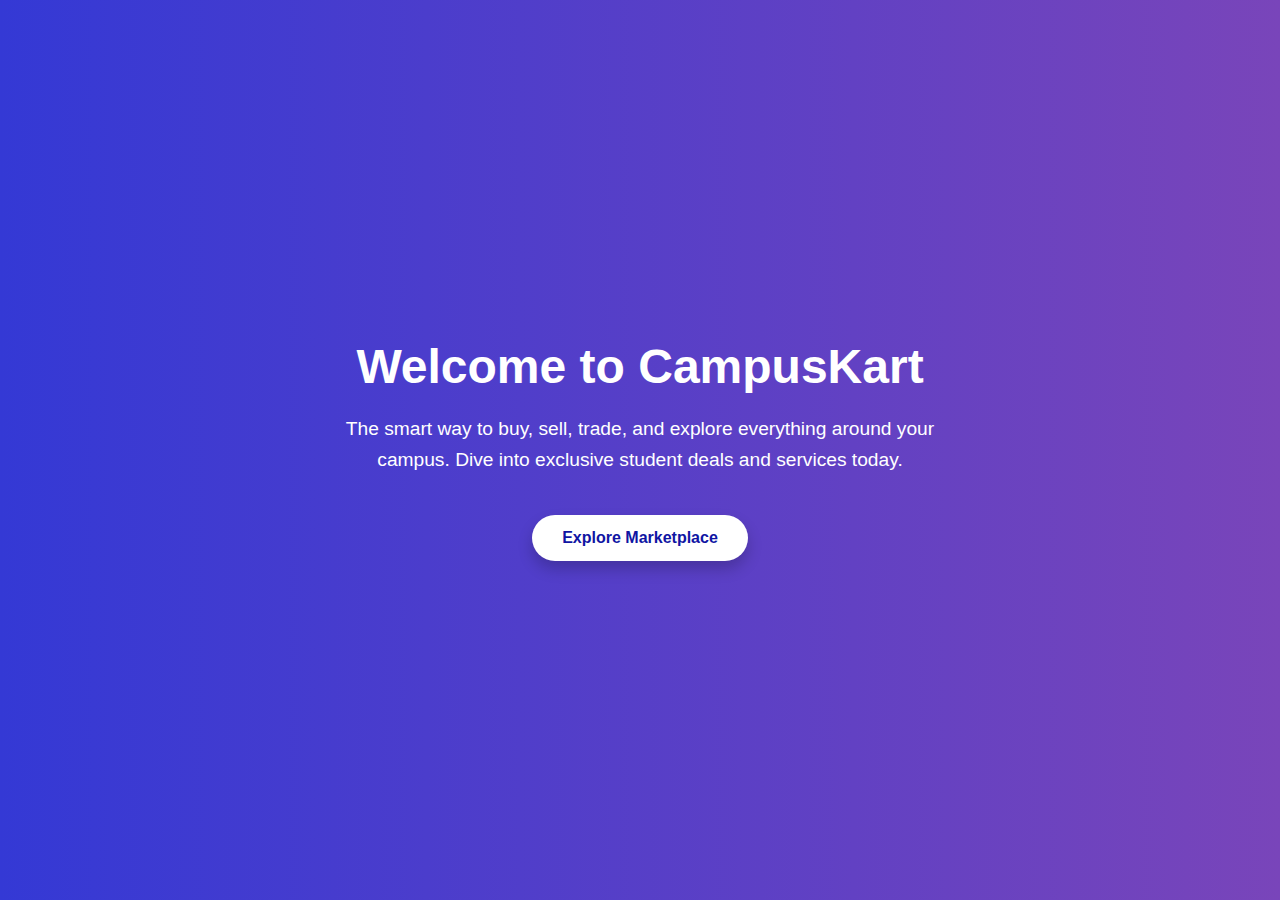
<file: index.html>
<!DOCTYPE html>
<html lang="en">
<head>
  <meta charset="UTF-8" />
  <meta name="viewport" content="width=device-width, initial-scale=1.0"/>
  <title>Welcome to CampusKart</title>
  <link rel="stylesheet" href="index.css" />
</head>
<body>
  <h1>Welcome to CampusKart</h1>
  <p>The smart way to buy, sell, trade, and explore everything around your campus. Dive into exclusive student deals and services today.</p>
  <a href="next.html" class="explore-btn">Explore Marketplace</a>
</body>
</html>
</file>
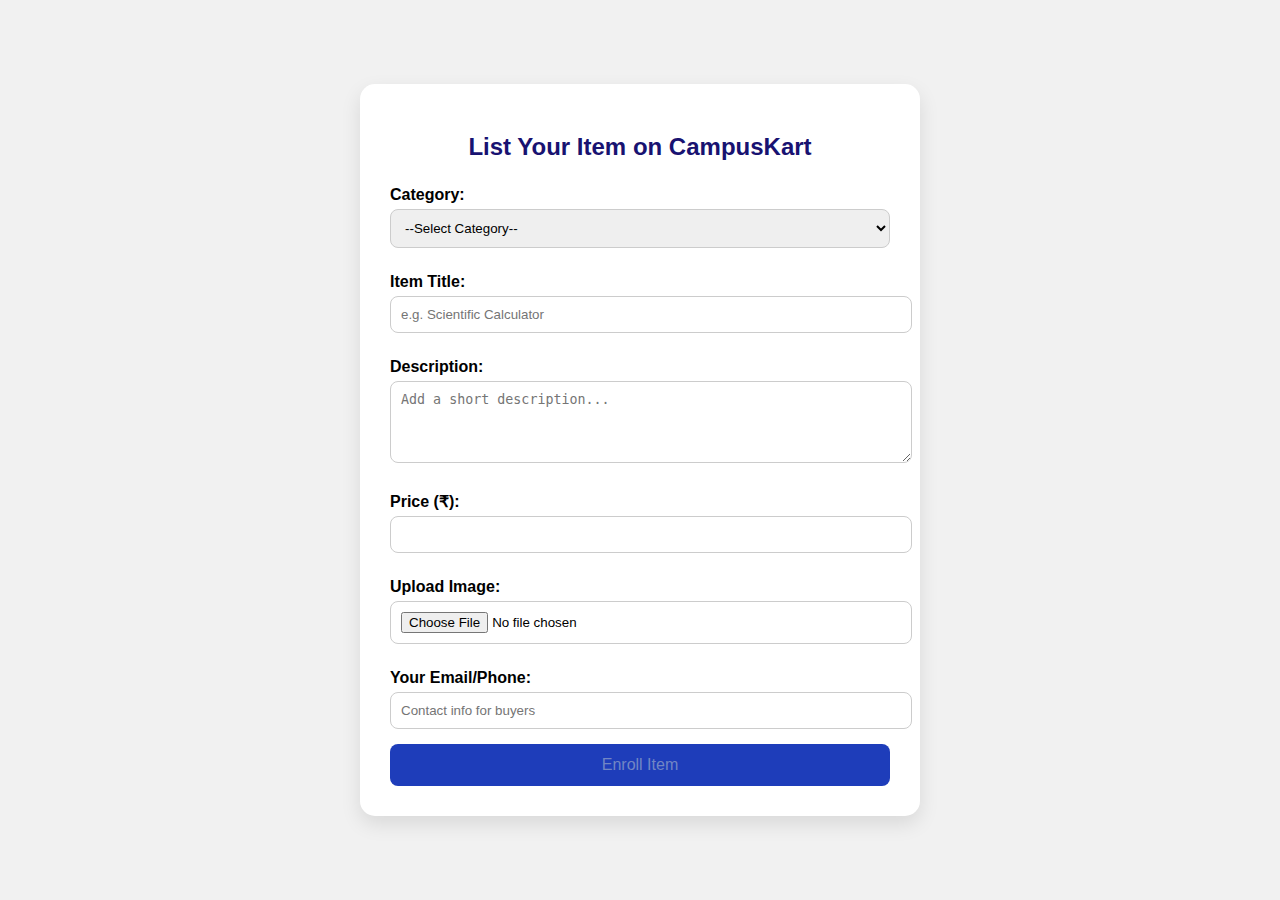
<file: buysell.html>
<!DOCTYPE html>
<html lang="en">
<head>
  <meta charset="UTF-8">
  <meta name="viewport" content="width=device-width, initial-scale=1">
  <title>Enroll - Buy/Sell Item | CampusKart</title>
  <link rel="stylesheet" href="buysell.css">
</head>
<body>
  <div class="container">
    <h2>List Your Item on CampusKart</h2>
    <form>
      <label for="category">Category:</label>
      <select id="category" name="category" required>
        <option value="">--Select Category--</option>
        <option value="Books">Books</option>
        <option value="Electronics">Electronics</option>
        <option value="Furniture">Furniture</option>
        <option value="Clothing">Clothing</option>
        <option value="Cycle">Cycle</option>
        <option value="Others">Others</option>
      </select>

      <label for="title">Item Title:</label>
      <input type="text" id="title" name="title" placeholder="e.g. Scientific Calculator" required>

      <label for="description">Description:</label>
      <textarea id="description" name="description" placeholder="Add a short description..." rows="4" required></textarea>

      <label for="price">Price (₹):</label>
      <input type="number" id="price" name="price" required>

      <label for="image">Upload Image:</label>
      <input type="file" id="image" name="image" accept="image/*" required>

      <label for="contact">Your Email/Phone:</label>
      <input type="text" id="contact" name="contact" placeholder="Contact info for buyers" required>

      <button type="submit">Enroll Item</button>
    </form>
  </div>
</body>
</html>
</file>
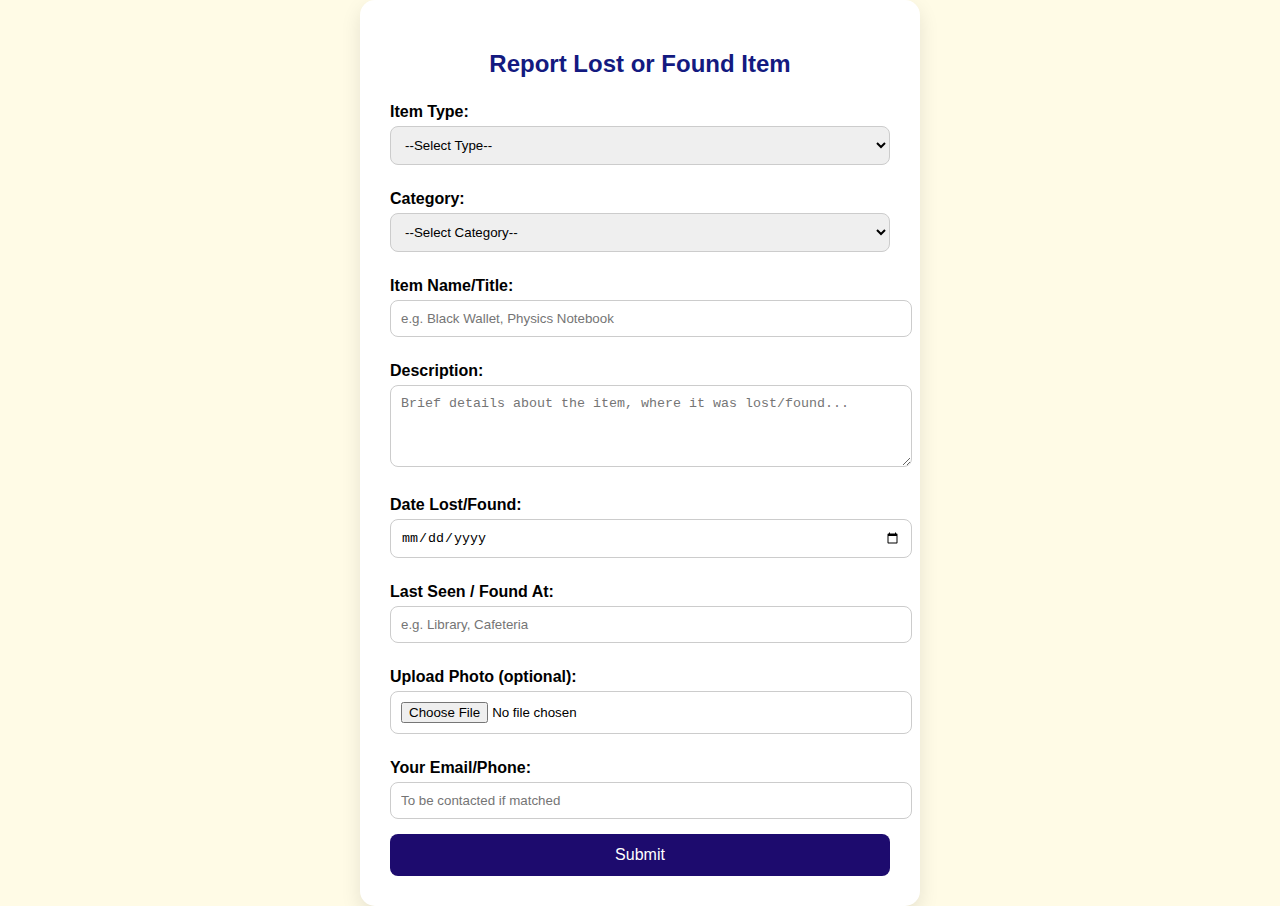
<file: lo.html>
<!DOCTYPE html>
<html lang="en">
<head>
  <meta charset="UTF-8" />
  <meta name="viewport" content="width=device-width, initial-scale=1" />
  <title>Enroll Lost & Found | CampusKart</title>
  <link rel="stylesheet" href="lo.css" />
</head>
<body>
  <div class="container">
    <h2>Report Lost or Found Item</h2>
    <form>
      <label for="type">Item Type:</label>
      <select id="type" name="type" required>
        <option value="">--Select Type--</option>
        <option value="Lost">Lost</option>
        <option value="Found">Found</option>
      </select>

      <label for="category">Category:</label>
      <select id="category" name="category" required>
        <option value="">--Select Category--</option>
        <option value="Books/Notebooks">Books/Notebooks</option>
        <option value="ID Card">ID Card</option>
        <option value="Electronics">Electronics</option>
        <option value="Wallet/Purse">Wallet/Purse</option>
        <option value="Clothing/Accessories">Clothing/Accessories</option>
        <option value="Stationery">Stationery</option>
        <option value="Others">Others</option>
      </select>

      <label for="title">Item Name/Title:</label>
      <input type="text" id="title" name="title" placeholder="e.g. Black Wallet, Physics Notebook" required />

      <label for="description">Description:</label>
      <textarea id="description" name="description" placeholder="Brief details about the item, where it was lost/found..." rows="4" required></textarea>

      <label for="date">Date Lost/Found:</label>
      <input type="date" id="date" name="date" required />

      <label for="location">Last Seen / Found At:</label>
      <input type="text" id="location" name="location" placeholder="e.g. Library, Cafeteria" required />

      <label for="image">Upload Photo (optional):</label>
      <input type="file" id="image" name="image" accept="image/*" />

      <label for="contact">Your Email/Phone:</label>
      <input type="text" id="contact" name="contact" placeholder="To be contacted if matched" required />

      <button type="submit">Submit</button>
    </form>
  </div>
</body>
</html>
</file>
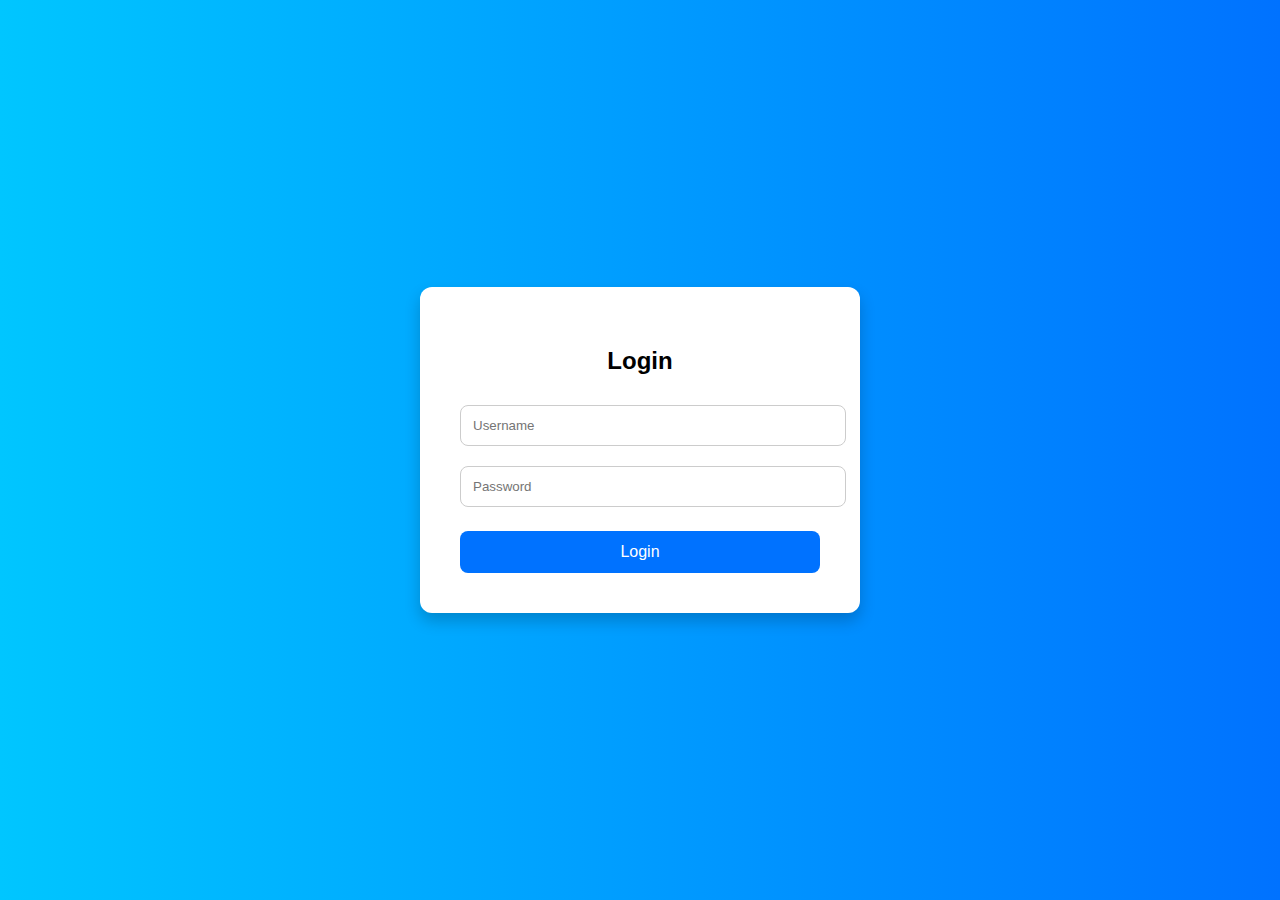
<file: login.html>
<!DOCTYPE html>
<html lang="en">
<head>
  <meta charset="UTF-8" />
  <meta name="viewport" content="width=device-width, initial-scale=1.0"/>
  <title>Login</title>
  <style>
    body {
      background: linear-gradient(to right, #00c6ff, #0072ff);
      font-family: Arial, sans-serif;
      display: flex;
      justify-content: center;
      align-items: center;
      height: 100vh;
      margin: 0;
    }

    .form-box {
      background: white;
      padding: 40px;
      border-radius: 12px;
      box-shadow: 0 8px 16px rgba(0,0,0,0.2);
      width: 100%;
      max-width: 360px;
    }

    h2 {
      text-align: center;
      margin-bottom: 20px;
    }

    input {
      width: 100%;
      padding: 12px;
      margin: 10px 0;
      border: 1px solid #ccc;
      border-radius: 8px;
    }

    button {
      width: 100%;
      padding: 12px;
      background: #0072ff;
      color: white;
      border: none;
      border-radius: 8px;
      font-size: 16px;
      cursor: pointer;
    }

    button:hover {
      background: #005ccc;
    }

    .error {
      color: red;
      font-size: 14px;
      text-align: center;
    }
  </style>
</head>
<body>

  <div class="form-box">
    <h2>Login</h2>
    <input type="text" id="loginUsername" placeholder="Username" />
    <input type="password" id="loginPassword" placeholder="Password" />
    <p class="error" id="loginError"></p>
    <button onclick="validateLogin()">Login</button>
  </div>

  <script>
    function validateLogin() {
      const username = document.getElementById("loginUsername").value.trim();
      const password = document.getElementById("loginPassword").value.trim();
      const error = document.getElementById("loginError");

      if (username === "" || password === "") {
        error.textContent = "Please enter both username and password.";
      } else {
        error.textContent = "";
        alert("Login successful! (demo)");
        // You can redirect or call backend login API here
      }
    }
  </script>

</body>
</html>
</file>
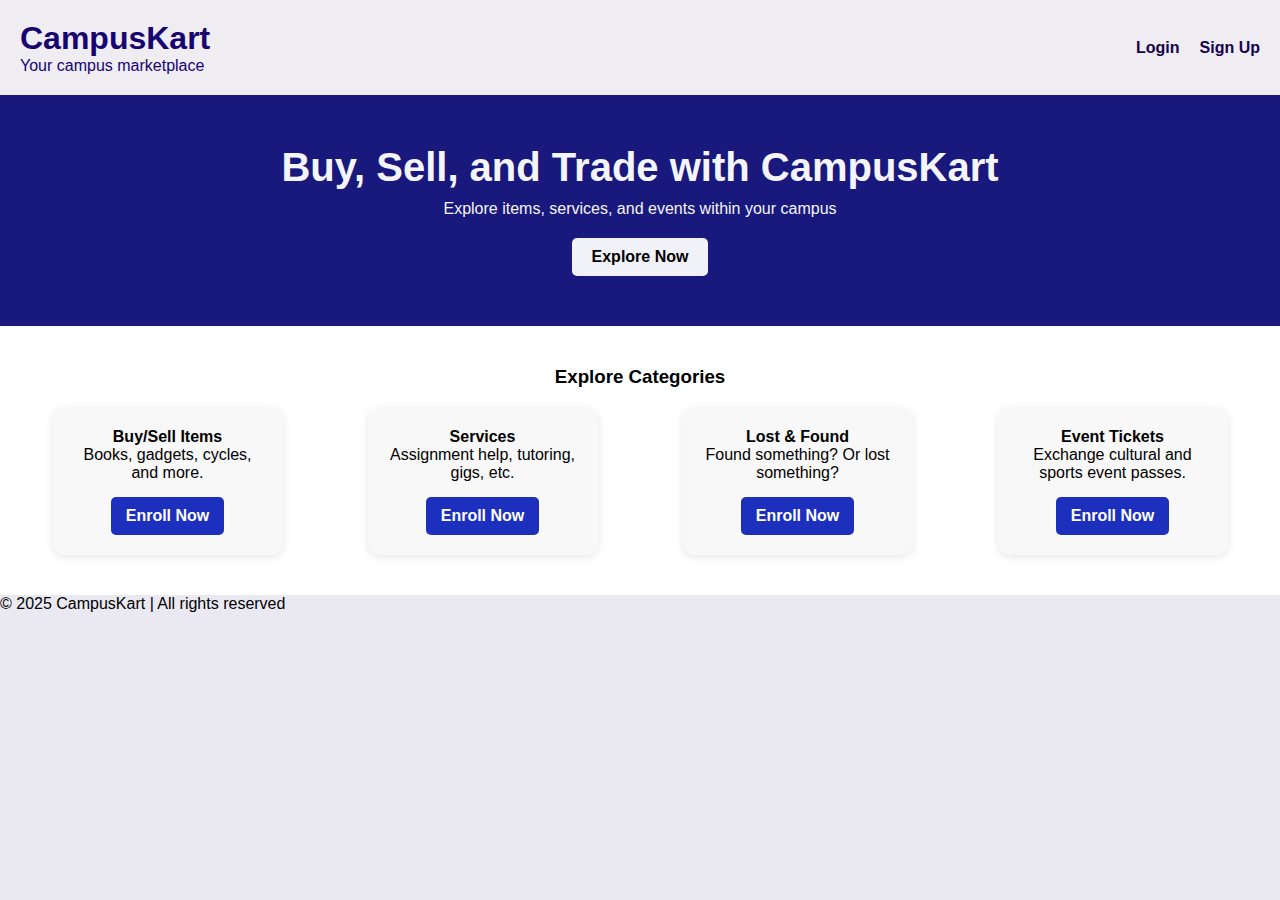
<file: next.html>
<!DOCTYPE html>
<html lang="en">
<head>
  <meta charset="UTF-8">
  <meta name="viewport" content="width=device-width, initial-scale=1.0">
  <title>CampusKart - Marketplace for Students</title>
  <link rel="stylesheet" href="EE.css">
</head>
<body>
  <header>
    <div class="logo">
      <h1>CampusKart</h1>
      <p>Your campus marketplace</p>
    </div>
    <nav>
      <ul>
        <li><a href="#login">Login</a></li>
        <li><a href="#signup">Sign Up</a></li>
      </ul>
    </nav>
  </header>

  <section class="hero">
    <h2>Buy, Sell, and Trade with CampusKart</h2>
    <p>Explore items, services, and events within your campus</p>
   
    <a href="ya.html" class="btn">Explore Now</a>
    

    
  </section>

  <section id="explore" class="categories">
    <h3>Explore Categories</h3>
    <div class="category-container">
      <div class="category-card">
        <h4>Buy/Sell Items</h4>
        <p>Books, gadgets, cycles, and more.</p>
        

        <a href="buysell.html" class="enroll-btn">Enroll Now</a>

      </div>
      <div class="category-card">
        <h4>Services</h4>
        <p>Assignment help, tutoring, gigs, etc.</p>
        
        <a href="serv.html" class="enroll-btn">Enroll Now</a>
      
      
      </div>
      <div class="category-card">
        <h4>Lost & Found</h4>
        <p>Found something? Or lost something?</p>
        <a href="lo.html" class="enroll-btn">Enroll Now</a>
      </div>
      <div class="category-card">
        <h4>Event Tickets</h4>
        <p>Exchange cultural and sports event passes.</p>
        <a href="tic.html" class="enroll-btn">Enroll Now</a>
      </div>
    </div>
  </section>

  <footer>
    <p>&copy; 2025 CampusKart | All rights reserved</p>
  </footer>
</body>
</html>
</file>
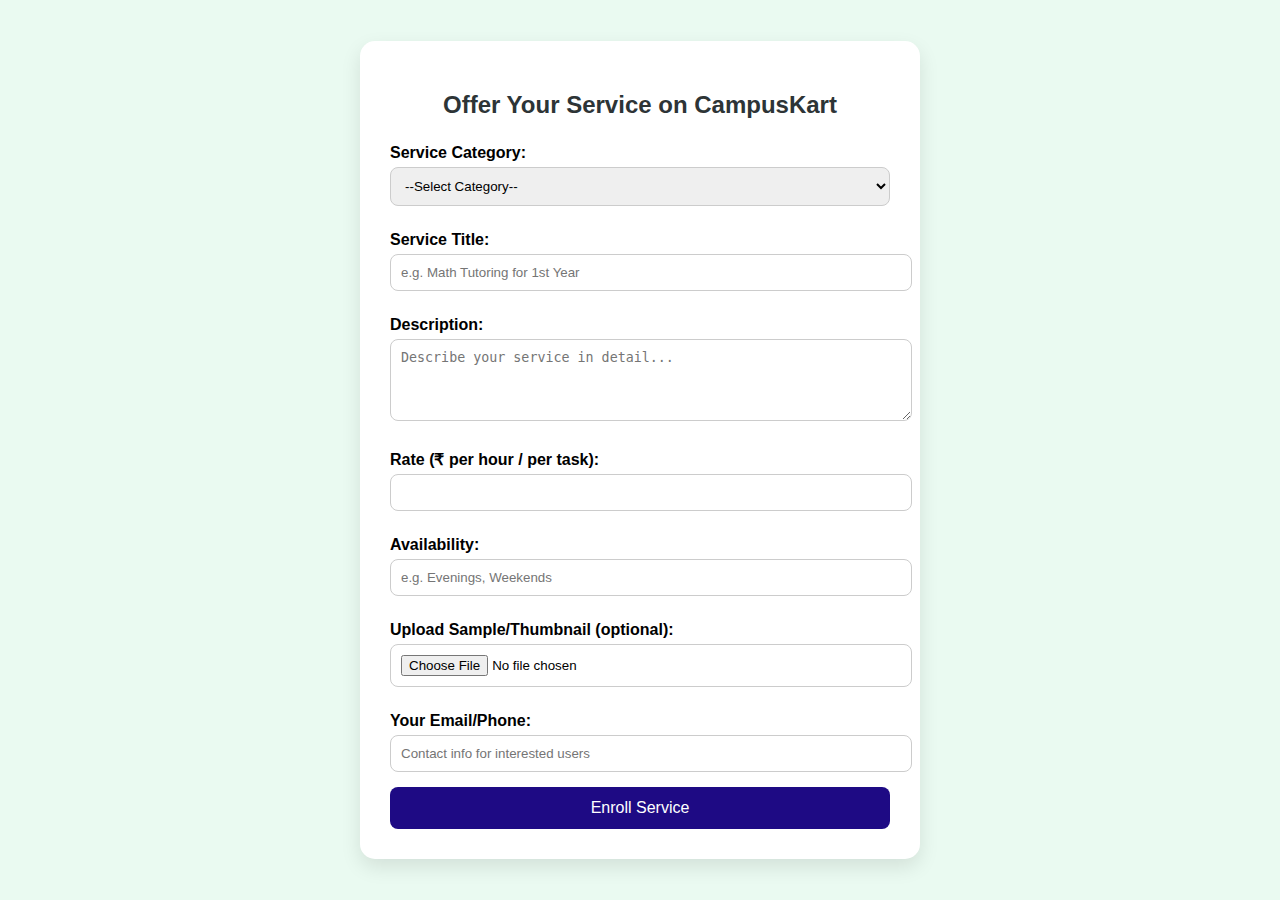
<file: serv.html>
<!DOCTYPE html>
<html lang="en">
<head>
  <meta charset="UTF-8">
  <meta name="viewport" content="width=device-width, initial-scale=1">
  <title>Enroll Service | CampusKart</title>
  <link rel="stylesheet" href="serv.css">
</head>
<body>
  <div class="container">
    <h2>Offer Your Service on CampusKart</h2>
    <form>
      <label for="category">Service Category:</label>
      <select id="category" name="category" required>
        <option value="">--Select Category--</option>
        <option value="Tutoring">Tutoring</option>
        <option value="Assignments Help">Assignments Help</option>
        <option value="Part-Time Jobs">Part-Time Jobs</option>
        <option value="Tech Support">Tech Support</option>
        <option value="Design Services">Design Services</option>
        <option value="Resume Writing">Resume Writing</option>
        <option value="Photography/Videography">Photography/Videography</option>
        <option value="Others">Others</option>
      </select>

      <label for="title">Service Title:</label>
      <input type="text" id="title" name="title" placeholder="e.g. Math Tutoring for 1st Year" required>

      <label for="description">Description:</label>
      <textarea id="description" name="description" placeholder="Describe your service in detail..." rows="4" required></textarea>

      <label for="rate">Rate (₹ per hour / per task):</label>
      <input type="number" id="rate" name="rate" required>

      <label for="availability">Availability:</label>
      <input type="text" id="availability" name="availability" placeholder="e.g. Evenings, Weekends" required>

      <label for="image">Upload Sample/Thumbnail (optional):</label>
      <input type="file" id="image" name="image" accept="image/*">

      <label for="contact">Your Email/Phone:</label>
      <input type="text" id="contact" name="contact" placeholder="Contact info for interested users" required>

      <button type="submit">Enroll Service</button>
    </form>
  </div>
</body>
</html>
</file>
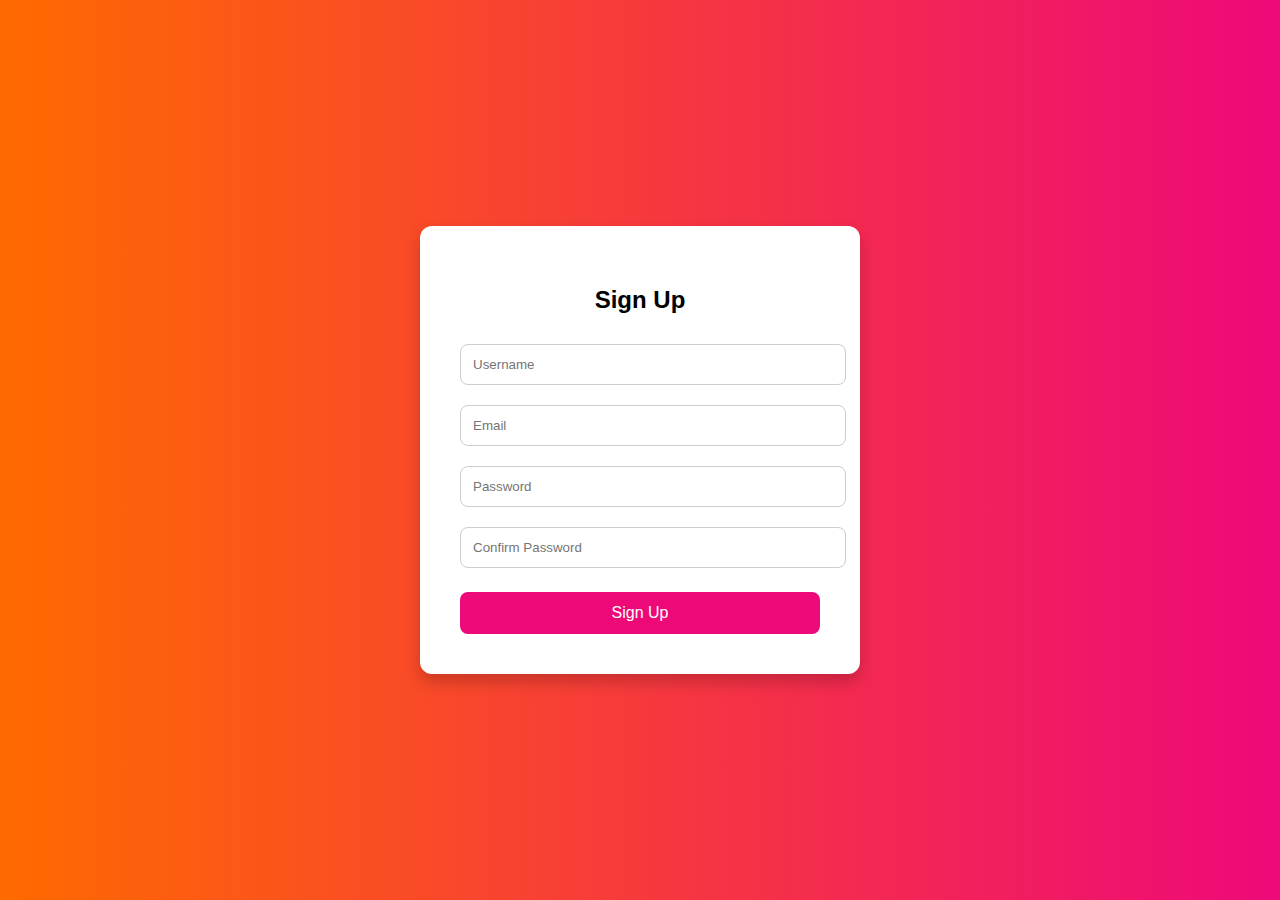
<file: sign.html>
<!DOCTYPE html>
<html lang="en">
<head>
  <meta charset="UTF-8" />
  <meta name="viewport" content="width=device-width, initial-scale=1.0"/>
  <title>Sign Up</title>
  <style>
    body {
      background: linear-gradient(to right, #ff6a00, #ee0979);
      font-family: Arial, sans-serif;
      display: flex;
      justify-content: center;
      align-items: center;
      height: 100vh;
      margin: 0;
    }

    .form-box {
      background: white;
      padding: 40px;
      border-radius: 12px;
      box-shadow: 0 8px 16px rgba(0,0,0,0.2);
      width: 100%;
      max-width: 360px;
    }

    h2 {
      text-align: center;
      margin-bottom: 20px;
    }

    input {
      width: 100%;
      padding: 12px;
      margin: 10px 0;
      border: 1px solid #ccc;
      border-radius: 8px;
    }

    button {
      width: 100%;
      padding: 12px;
      background: #ee0979;
      color: white;
      border: none;
      border-radius: 8px;
      font-size: 16px;
      cursor: pointer;
    }

    button:hover {
      background: #d10068;
    }

    .error {
      color: red;
      font-size: 14px;
      text-align: center;
    }
  </style>
</head>
<body>

  <div class="form-box">
    <h2>Sign Up</h2>
    <input type="text" id="signupUsername" placeholder="Username" />
    <input type="email" id="signupEmail" placeholder="Email" />
    <input type="password" id="signupPassword" placeholder="Password" />
    <input type="password" id="signupConfirm" placeholder="Confirm Password" />
    <p class="error" id="signupError"></p>
    <button onclick="validateSignup()">Sign Up</button>
  </div>

  <script>
    function validateSignup() {
      const username = document.getElementById("signupUsername").value.trim();
      const email = document.getElementById("signupEmail").value.trim();
      const password = document.getElementById("signupPassword").value.trim();
      const confirm = document.getElementById("signupConfirm").value.trim();
      const error = document.getElementById("signupError");

      if (!username || !email || !password || !confirm) {
        error.textContent = "Please fill in all fields.";
      } else if (password !== confirm) {
        error.textContent = "Passwords do not match.";
      } else {
        error.textContent = "";
        alert("Sign Up successful! (demo)");
        // You can redirect or call backend signup API here
      }
    }
  </script>

</body>
</html>
</file>
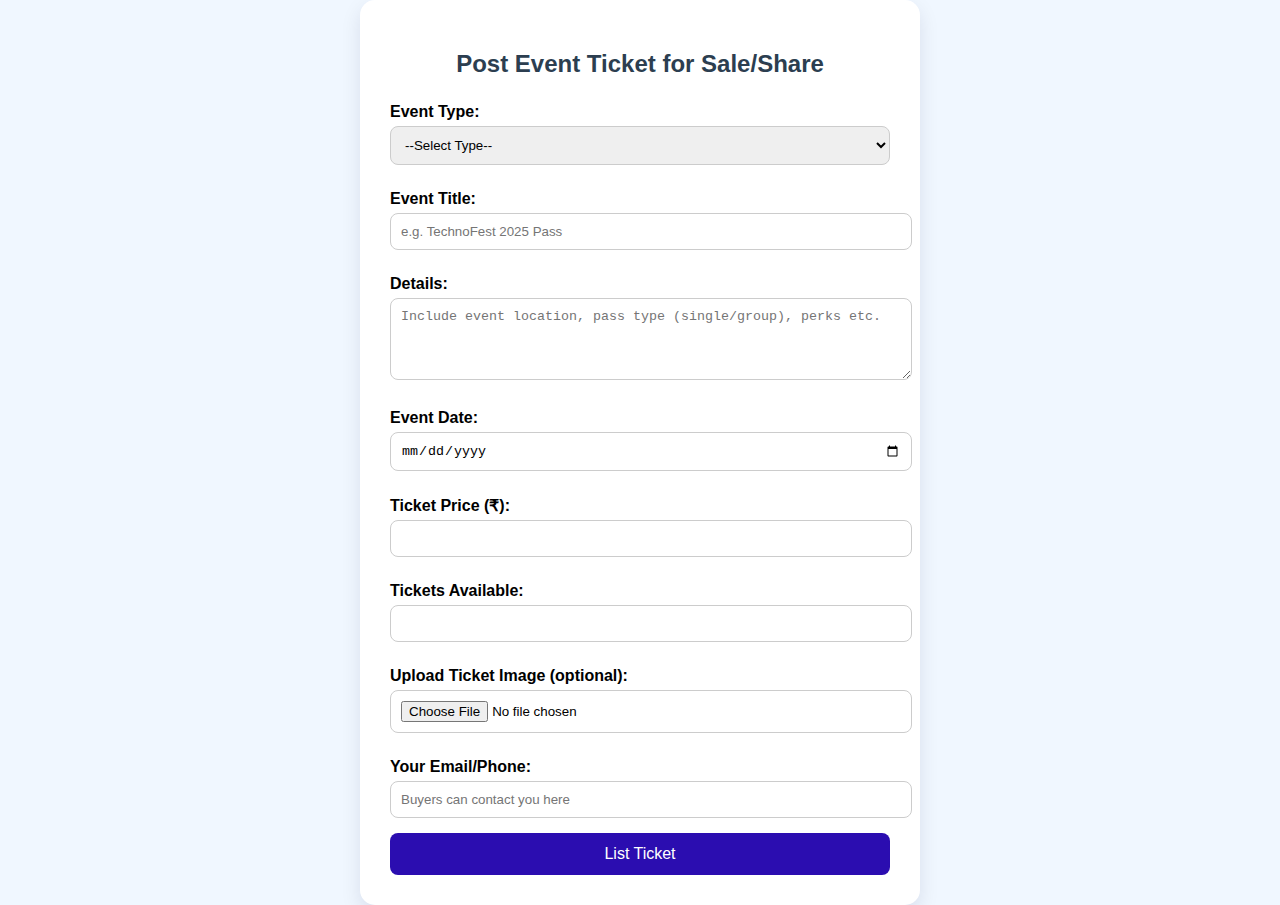
<file: tic.html>
<!DOCTYPE html>
<html lang="en">
<head>
  <meta charset="UTF-8" />
  <meta name="viewport" content="width=device-width, initial-scale=1" />
  <title>Enroll Event Ticket | CampusKart</title>
  <link rel="stylesheet" href="tic.css" />
</head>
<body>
  <div class="container">
    <h2>Post Event Ticket for Sale/Share</h2>
    <form>
      <label for="eventType">Event Type:</label>
      <select id="eventType" name="eventType" required>
        <option value="">--Select Type--</option>
        <option value="Cultural Fest">Cultural Fest</option>
        <option value="Tech Fest">Tech Fest</option>
        <option value="Sports Meet">Sports Meet</option>
        <option value="Concert">Concert</option>
        <option value="Workshop/Seminar">Workshop/Seminar</option>
        <option value="Movie Night">Movie Night</option>
        <option value="Others">Others</option>
      </select>

      <label for="title">Event Title:</label>
      <input type="text" id="title" name="title" placeholder="e.g. TechnoFest 2025 Pass" required />

      <label for="description">Details:</label>
      <textarea id="description" name="description" placeholder="Include event location, pass type (single/group), perks etc." rows="4" required></textarea>

      <label for="eventDate">Event Date:</label>
      <input type="date" id="eventDate" name="eventDate" required />

      <label for="ticketPrice">Ticket Price (₹):</label>
      <input type="number" id="ticketPrice" name="ticketPrice" required />

      <label for="quantity">Tickets Available:</label>
      <input type="number" id="quantity" name="quantity" min="1" required />

      <label for="image">Upload Ticket Image (optional):</label>
      <input type="file" id="image" name="image" accept="image/*" />

      <label for="contact">Your Email/Phone:</label>
      <input type="text" id="contact" name="contact" placeholder="Buyers can contact you here" required />

      <button type="submit">List Ticket</button>
    </form>
  </div>
</body>
</html>
</file>
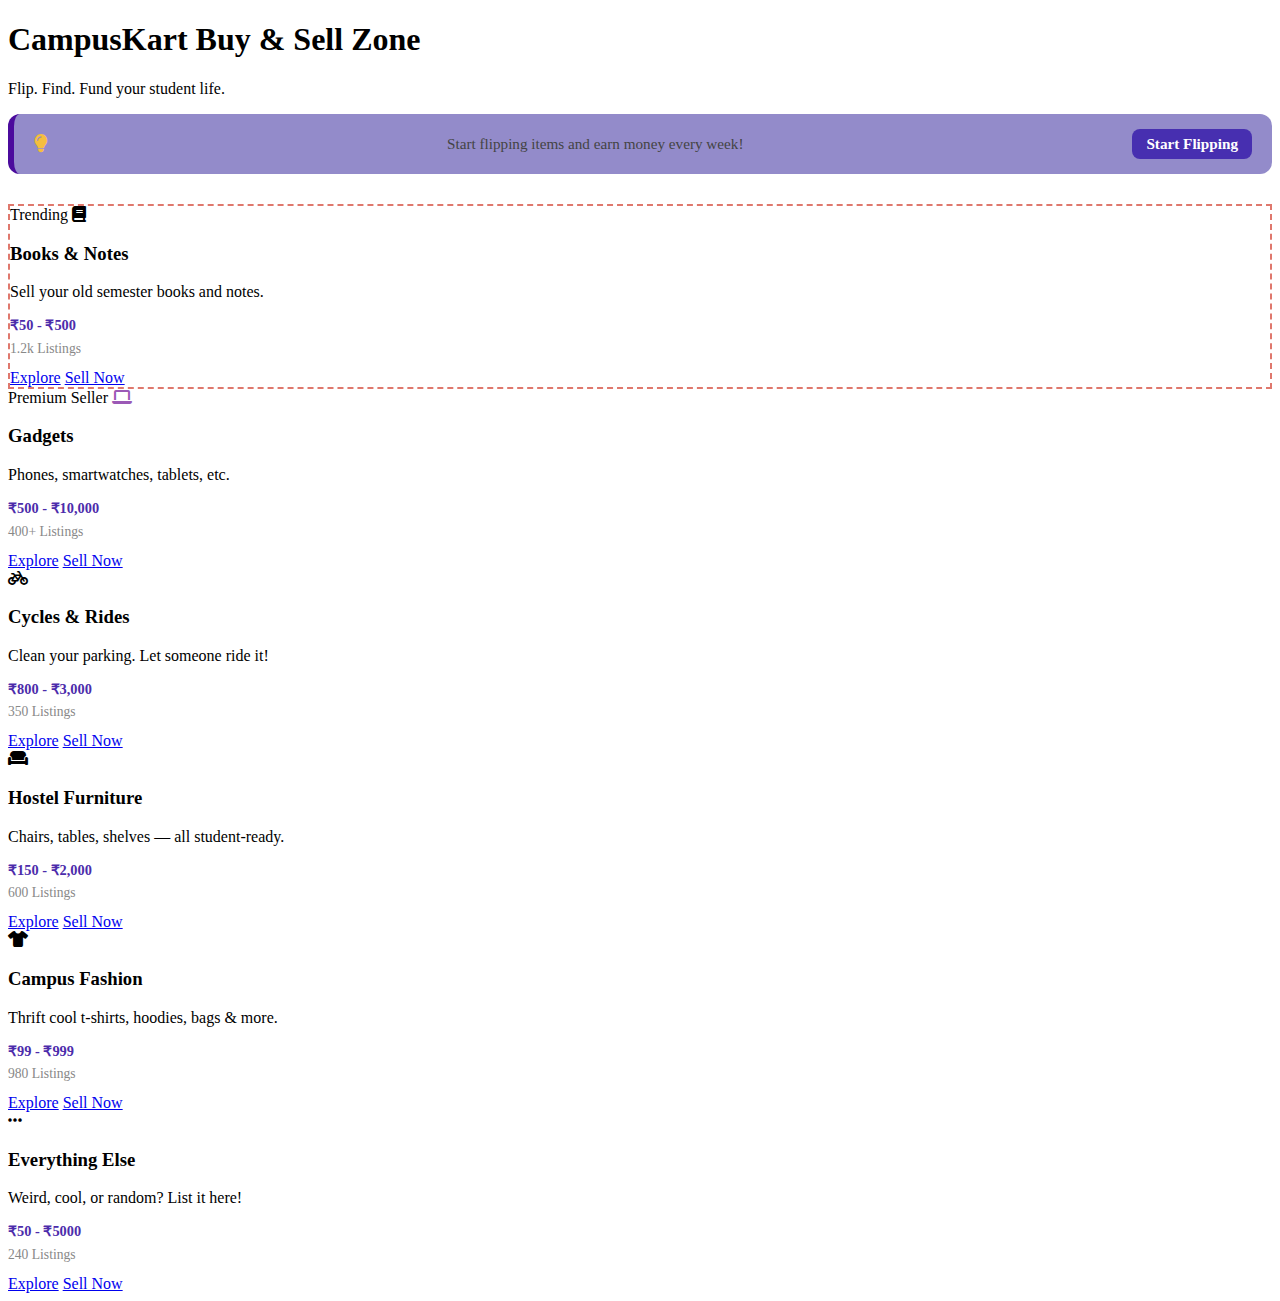
<file: ya.html>
<!DOCTYPE html>
<html lang="en">
<head>
  <meta charset="UTF-8" />
  <meta name="viewport" content="width=device-width, initial-scale=1.0"/>
  <title>Buy/Sell | CampusKart</title>
  <link rel="stylesheet" href="ya.css" />
  <link rel="stylesheet" href="https://cdnjs.cloudflare.com/ajax/libs/font-awesome/6.5.0/css/all.min.css" />
</head>
<body>
  <div class="explore-container">
    <h1>CampusKart Buy & Sell Zone</h1>
    <p class="subtitle">Flip. Find. Fund your student life.</p>

    <div class="flipping-tip">
      <i class="fas fa-lightbulb"></i>
      Start flipping items and earn money every week!
      <a href="#" class="flip-btn">Start Flipping</a>
    </div>

    <div class="categories">

      <div class="card trending">
        <span class="badge hot">Trending</span>
        <i class="fas fa-book icon"></i>
        <h3>Books & Notes</h3>
        <p>Sell your old semester books and notes.</p>
        <p class="range">₹50 - ₹500</p>
        <p class="listing-count">1.2k Listings</p>
        <div class="btn-group">
          <a href="#" class="explore-btn">Explore</a>
          <a href="#" class="explore-btn">Sell Now</a>


          


        </div>
      </div>

      <div class="card premium-seller">
        <span class="badge new">Premium Seller</span>
        <i class="fas fa-laptop icon"></i>
        <h3>Gadgets</h3>
        <p>Phones, smartwatches, tablets, etc.</p>
        <p class="range">₹500 - ₹10,000</p>
        <p class="listing-count">400+ Listings</p>
        <div class="btn-group">
          <a href="#" class="explore">Explore</a>
          <a href="#" class="enroll">Sell Now</a>
        </div>
      </div>

      <div class="card">
        <i class="fas fa-bicycle icon"></i>
        <h3>Cycles & Rides</h3>
        <p>Clean your parking. Let someone ride it!</p>
        <p class="range">₹800 - ₹3,000</p>
        <p class="listing-count">350 Listings</p>
        <div class="btn-group">
          <a href="#" class="explore">Explore</a>
          <a href="#" class="enroll">Sell Now</a>
        </div>
      </div>

      <div class="card">
        <i class="fas fa-couch icon"></i>
        <h3>Hostel Furniture</h3>
        <p>Chairs, tables, shelves — all student-ready.</p>
        <p class="range">₹150 - ₹2,000</p>
        <p class="listing-count">600 Listings</p>
        <div class="btn-group">
          <a href="#" class="explore">Explore</a>
          <a href="#" class="enroll">Sell Now</a>
        </div>
      </div>

      <div class="card">
        <i class="fas fa-tshirt icon"></i>
        <h3>Campus Fashion</h3>
        <p>Thrift cool t-shirts, hoodies, bags & more.</p>
        <p class="range">₹99 - ₹999</p>
        <p class="listing-count">980 Listings</p>
        <div class="btn-group">
          <a href="#" class="explore">Explore</a>
          <a href="#" class="enroll">Sell Now</a>
        </div>
      </div>

      <div class="card">
        <i class="fas fa-ellipsis-h icon"></i>
        <h3>Everything Else</h3>
        <p>Weird, cool, or random? List it here!</p>
        <p class="range">₹50 - ₹5000</p>
        <p class="listing-count">240 Listings</p>
        <div class="btn-group">
          <a href="#" class="explore">Explore</a>
          <a href="#" class="enroll">Sell Now</a>
        </div>
      </div>

    </div>
  </div>
</body>
</html>
</file>
<file: index.css>
* {
    margin: 0;
    padding: 0;
    box-sizing: border-box;
  }
  
  body {
    font-family: 'Poppins', sans-serif;
    background: linear-gradient(to right, #3439d5, #7945ba);
    color: white;
    height: 100vh;
    display: flex;
    justify-content: center;
    align-items: center;
    text-align: center;
    flex-direction: column;
    padding: 20px;
  }
  
  h1 {
    font-size: 3rem;
    animation: glow 2s ease-in-out infinite alternate;
  }
  
  p {
    font-size: 1.2rem;
    margin: 20px 0 40px;
    max-width: 600px;
    line-height: 1.6;
  }
  
  .explore-btn {
    background-color: white;
    color: #1015a3;
    padding: 14px 30px;
    font-size: 1rem;
    font-weight: 600;
    border: none;
    border-radius: 30px;
    cursor: pointer;
    text-decoration: none;
    box-shadow: 0 8px 15px rgba(0,0,0,0.2);
    transition: transform 0.3s ease;
    animation: bounce 2s infinite;
  }
  
  .explore-btn:hover {
    transform: scale(1.1);
    background-color: #f2f2f2;
  }
  
  @keyframes glow {
    from {
      text-shadow: 0 0 10px #fff, 0 0 20px #12109b, 0 0 30px #1abc9c;
    }
    to {
      text-shadow: 0 0 20px #fff, 0 0 40px #4f057a, 0 0 60px #16a085;
    }
  }
  
  @keyframes bounce {
    0%, 20%, 50%, 80%, 100% {
      transform: translateY(0);
    }
    40% {
      transform: translateY(-10px);
    }
    60% {
      transform: translateY(-5px);
    }
  }
  
  @media (max-width: 600px) {
    h1 {
      font-size: 2.2rem;
    }
    p {
      font-size: 1rem;
    }
  }
</file>
<file: buysell.css>
body {
    font-family: 'Segoe UI', sans-serif;
    background: #f1f1f1;
    margin: 0;
    padding: 0;
    display: flex;
    justify-content: center;
    align-items: center;
    min-height: 100vh;
  }
  
  .container {
    background-color: white;
    padding: 30px;
    border-radius: 15px;
    box-shadow: 0 8px 20px rgba(0,0,0,0.1);
    width: 100%;
    max-width: 500px;
  }
  
  h2 {
    text-align: center;
    margin-bottom: 25px;
    color: #181271;
  }
  
  form label {
    display: block;
    margin: 10px 0 5px;
    font-weight: 600;
  }
  
  form input, form select, form textarea {
    width: 100%;
    padding: 10px;
    border: 1px solid #ccc;
    border-radius: 8px;
    margin-bottom: 15px;
  }
  
  button {
    background-color: #1e3dba;
    color: rgb(114, 134, 196);
    padding: 12px 20px;
    font-size: 16px;
    border: none;
    border-radius: 8px;
    cursor: pointer;
    width: 100%;
    transition: background-color 0.3s;
  }
  
  button:hover {
    background-color: #471bcc;
  }
</file>
<file: lo.css>
body {
    font-family: 'Segoe UI', sans-serif;
    background: #fffbe6;
    margin: 0;
    padding: 0;
    display: flex;
    justify-content: center;
    align-items: center;
    min-height: 100vh;
  }
  
  .container {
    background-color: white;
    padding: 30px;
    border-radius: 15px;
    box-shadow: 0 8px 20px rgba(0, 0, 0, 0.1);
    width: 100%;
    max-width: 500px;
  }
  
  h2 {
    text-align: center;
    margin-bottom: 25px;
    color: #131a80;
  }
  
  form label {
    display: block;
    margin: 10px 0 5px;
    font-weight: 600;
  }
  
  form input,
  form select,
  form textarea {
    width: 100%;
    padding: 10px;
    border: 1px solid #ccc;
    border-radius: 8px;
    margin-bottom: 15px;
  }
  
  button {
    background-color: #1d0b6e;
    color: white;
    padding: 12px 20px;
    font-size: 16px;
    border: none;
    border-radius: 8px;
    cursor: pointer;
    width: 100%;
    transition: background-color 0.3s;
  }
  
  button:hover {
    background-color: #4e0fa6;
  }
</file>
<file: EE.css>
* {
    margin: 0;
    padding: 0;
    box-sizing: border-box;
  }
  
  body {
    font-family: Arial, sans-serif;
    background-color: #eae9f1;
  }
  
  header {
    background-color: #efecf2;
    padding: 20px;
    color: rgb(23, 4, 113);
    display: flex;
    justify-content: space-between;
    align-items: center;
  }
  
  header .logo h1 {
    font-size: 2rem;
  }
  
  nav ul {
    list-style-type: none;
    display: flex;
    gap: 20px;
  }
  
  nav ul li a {
    color: rgb(21, 3, 74);
    text-decoration: none;
    font-weight: bold;
  }
  
  .hero {
    background-color: #19197d;
    text-align: center;
    padding: 50px 20px;
    color: rgb(244, 244, 251);
  }
  
  .hero h2 {
    font-size: 2.5rem;
    margin-bottom: 10px;
  }
  
  .hero .btn {
    background-color: #f1f2f7;
    padding: 10px 20px;
    text-decoration: none;
    color: black;
    font-weight: bold;
    border-radius: 5px;
    display:inline-block;
    margin-top: 20px;
  }
  
  .categories {
    padding: 40px 20px;
    background-color: #ffffff;
    text-align: center;
  }
  
  .category-container {
    display: flex;
    flex-wrap: wrap;
    justify-content: space-around;
    gap: 20px;
    margin-top: 20px;
  }
  
  .category-card {
    background-color: #f8f8f8;
    padding: 20px;
    border-radius: 12px;
    width: 230px;
    box-shadow: 0 2px 8px rgba(0, 0, 0, 0.1);
    transition: transform 0.3s ease;
  }
  
  .category-card:hover {
    transform: translateY(-5px);
  }
  
  .enroll-btn {
    display: inline-block;
    margin-top: 15px;
    background-color: #1d30bd;
    color: white;
    padding: 10px 15px;
    text-decoration: none;
    border-radius: 5px;
    font-weight: bold;
  }
  
  .enroll-btn:hover {
    background-color: #2e2ec2;
  }
</file>
<file: serv.css>
body {
    font-family: 'Segoe UI', sans-serif;
    background: #eafaf1;
    margin: 0;
    padding: 0;
    display: flex;
    justify-content: center;
    align-items: center;
    min-height: 100vh;
  }
  
  .container {
    background-color: white;
    padding: 30px;
    border-radius: 15px;
    box-shadow: 0 8px 20px rgba(0,0,0,0.1);
    width: 100%;
    max-width: 500px;
  }
  
  h2 {
    text-align: center;
    margin-bottom: 25px;
    color: #2d3436;
  }
  
  form label {
    display: block;
    margin: 10px 0 5px;
    font-weight: 600;
  }
  
  form input, form select, form textarea {
    width: 100%;
    padding: 10px;
    border: 1px solid #ccc;
    border-radius: 8px;
    margin-bottom: 15px;
  }
  
  button {
    background-color: #1e0a84;
    color: white;
    padding: 12px 20px;
    font-size: 16px;
    border: none;
    border-radius: 8px;
    cursor: pointer;
    width: 100%;
    transition: background-color 0.3s;
  }
  
  button:hover {
    background-color: #0e1098;
  }
</file>
<file: tic.css>
body {
    font-family: 'Segoe UI', sans-serif;
    background: #f0f7ff;
    margin: 0;
    padding: 0;
    display: flex;
    justify-content: center;
    align-items: center;
    min-height: 100vh;
  }
  
  .container {
    background-color: white;
    padding: 30px;
    border-radius: 15px;
    box-shadow: 0 8px 20px rgba(24, 3, 69, 0.1);
    width: 100%;
    max-width: 500px;
  }
  
  h2 {
    text-align: center;
    margin-bottom: 25px;
    color: #2c3e50;
  }
  
  form label {
    display: block;
    margin: 10px 0 5px;
    font-weight: 600;
  }
  
  form input,
  form select,
  form textarea {
    width: 100%;
    padding: 10px;
    border: 1px solid #ccc;
    border-radius: 8px;
    margin-bottom: 15px;
  }
  
  button {
    background-color: #2b0db0;
    color: white;
    padding: 12px 20px;
    font-size: 16px;
    border: none;
    border-radius: 8px;
    cursor: pointer;
    width: 100%;
    transition: background-color 0.3s;
  }
  
  button:hover {
    background-color: #082079;
  }
</file>
<file: ya.css>
.flipping-tip {
    background: #938bca;
    border-left: 6px solid #4b0b9d;
    padding: 15px 20px;
    margin-bottom: 30px;
    font-size: 0.95em;
    border-radius: 12px;
    display: flex;
    align-items: center;
    justify-content: space-between;
    color: #444;
  }
  
  .flipping-tip i {
    margin-right: 10px;
    color: #f5be3e;
    font-size: 1.2em;
  }
  
  .flip-btn {
    background-color: #472fb0;
    color: white;
    padding: 6px 14px;
    border-radius: 8px;
    text-decoration: none;
    font-weight: bold;
    transition: background 0.3s;
  }
  
  .flip-btn:hover {
    background-color: #80afee;
  }
  
  .range {
    font-weight: bold;
    color: #4c2cab;
    font-size: 0.9em;
  }
  
  .listing-count {
    font-size: 0.85em;
    color: #888;
    margin-top: -8px;
    margin-bottom: 12px;
  }
  
  .premium-seller .icon {
    color: #9b59b6;
  }
  
  .trending {
    border: 2px dashed #df786d;
  }
</file>
